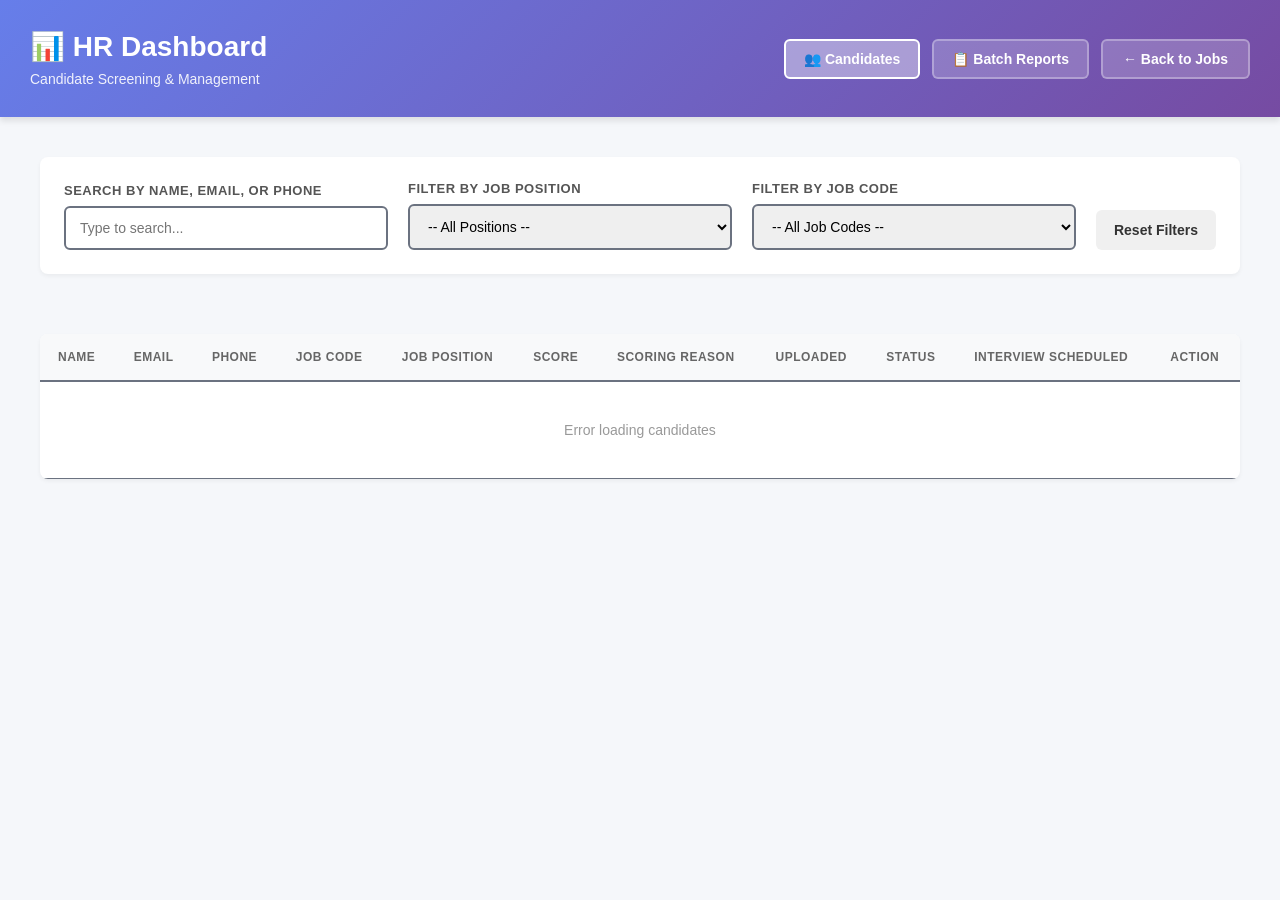
<file: hr-dashboard.html>
<!DOCTYPE html>
<html lang="en">
<head>
  <meta charset="UTF-8" />
  <meta name="viewport" content="width=device-width, initial-scale=1.0" />
  <title>HR Dashboard - Candidate Screening</title>
  <style>
    * {
      margin: 0;
      padding: 0;
      box-sizing: border-box;
    }

    body {
      font-family: -apple-system, BlinkMacSystemFont, "Segoe UI", Roboto, "Helvetica Neue", Arial, sans-serif;
      background: #f5f7fa;
      color: #333;
    }

    .header {
      background: linear-gradient(135deg, #667eea 0%, #764ba2 100%);
      color: white;
      padding: 30px;
      box-shadow: 0 4px 6px rgba(0, 0, 0, 0.1);
      display: flex;
      justify-content: space-between;
      align-items: center;
    }

    .header-content {
      flex: 1;
    }

    .header h1 {
      font-size: 28px;
      margin-bottom: 8px;
    }

    .header p {
      font-size: 14px;
      opacity: 0.9;
    }

    .btn-back {
      background: rgba(255, 255, 255, 0.2);
      color: white;
      border: 2px solid rgba(255, 255, 255, 0.3);
      padding: 10px 20px;
      border-radius: 6px;
      cursor: pointer;
      font-size: 14px;
      font-weight: 600;
      transition: all 0.3s;
      white-space: nowrap;
      text-decoration: none;
      display: inline-block;
    }

    .btn-back:hover {
      background: rgba(255, 255, 255, 0.3);
      border-color: rgba(255, 255, 255, 0.5);
      transform: translateX(-3px);
    }

    .container {
      max-width: 1400px;
      margin: 0 auto;
      padding: 40px;
    }

    .filters {
      background: white;
      padding: 24px;
      border-radius: 8px;
      margin-bottom: 30px;
      box-shadow: 0 2px 4px rgba(0, 0, 0, 0.05);
      display: grid;
      grid-template-columns: 1fr 1fr 1fr auto;
      gap: 20px;
      align-items: end;
    }

    .filter-group {
      display: flex;
      flex-direction: column;
    }

    .filter-group label {
      font-size: 13px;
      font-weight: 600;
      margin-bottom: 8px;
      color: #555;
      text-transform: uppercase;
      letter-spacing: 0.5px;
    }

    input[type="text"],
    select {
      padding: 12px 14px;
      border: 2px solid #6b7280;
      border-radius: 6px;
      font-size: 14px;
      transition: border-color 0.2s;
    }

    input[type="text"]:focus,
    select:focus {
      outline: none;
      border-color: #667eea;
      box-shadow: 0 0 0 3px rgba(102, 126, 234, 0.1);
    }

    .btn-reset {
      padding: 12px 18px;
      background: #f0f0f0;
      border: none;
      border-radius: 6px;
      cursor: pointer;
      font-size: 14px;
      font-weight: 600;
      color: #333;
      transition: background 0.2s;
    }

    .btn-reset:hover {
      background: #e0e0e0;
    }

    .stats {
      display: grid;
      grid-template-columns: repeat(auto-fit, minmax(200px, 1fr));
      gap: 20px;
      margin-bottom: 30px;
    }

    .stat-card {
      background: white;
      padding: 22px;
      border-radius: 8px;
      border-left: 4px solid #6b7280;
      box-shadow: 0 2px 4px rgba(0, 0, 0, 0.05);
    }

    .stat-label {
      font-size: 12px;
      color: #999;
      text-transform: uppercase;
      margin-bottom: 12px;
      letter-spacing: 0.5px;
    }

    .stat-value {
      font-size: 28px;
      font-weight: 700;
      color: #333;
    }

    .table-wrapper {
      background: white;
      border-radius: 8px;
      box-shadow: 0 2px 4px rgba(0, 0, 0, 0.05);
      overflow: hidden;
    }

    table {
      width: 100%;
      border-collapse: collapse;
    }

    thead {
      background: #f8f9fa;
      border-bottom: 2px solid #6b7280;
    }

    th {
      padding: 16px 18px;
      text-align: left;
      font-size: 12px;
      font-weight: 700;
      color: #666;
      text-transform: uppercase;
      letter-spacing: 0.5px;
    }

    td {
      padding: 16px 18px;
      border-bottom: 1.5px solid #6b7280;
      font-size: 14px;
    }

    tbody tr:hover {
      background: #fafafa;
    }

    .score {
      font-weight: 700;
      padding: 6px 10px;
      border-radius: 4px;
      display: inline-block;
      font-size: 13px;
    }

    .score.high {
      background: #d4edda;
      color: #155724;
    }

    .score.medium {
      background: #fff3cd;
      color: #856404;
    }

    .score.low {
      background: #f8d7da;
      color: #721c24;
    }

    .status {
      display: inline-block;
      padding: 6px 12px;
      border-radius: 12px;
      font-size: 12px;
      font-weight: 600;
    }

    .status.screening {
      background: #e3f2fd;
      color: #1976d2;
    }

    .status.duplicate {
      background: #f3e5f5;
      color: #7b1fa2;
    }

    .status.approved {
      background: #e8f5e9;
      color: #388e3c;
    }

    .reason {
      font-size: 13px;
      color: #666;
      max-width: 300px;
      white-space: nowrap;
      overflow: hidden;
      text-overflow: ellipsis;
    }

    .date {
      font-size: 12px;
      color: #999;
    }

    .btn-view {
      background: #667eea;
      color: white;
      border: none;
      padding: 8px 14px;
      border-radius: 4px;
      cursor: pointer;
      font-size: 12px;
      font-weight: 600;
      transition: background 0.2s;
    }

    .btn-view:hover {
      background: #5568d3;
    }

    .modal {
      display: none;
      position: fixed;
      top: 0;
      left: 0;
      width: 100%;
      height: 100%;
      background: rgba(0, 0, 0, 0.5);
      z-index: 1000;
      align-items: center;
      justify-content: center;
    }

    .modal.active {
      display: flex;
    }

    .modal-content {
      background: white;
      padding: 30px;
      border-radius: 8px;
      max-width: 800px;
      max-height: 80vh;
      overflow-y: auto;
      width: 90%;
    }

    .modal-header {
      display: flex;
      justify-content: space-between;
      align-items: center;
      margin-bottom: 20px;
      border-bottom: 2px solid #f0f0f0;
      padding-bottom: 15px;
    }

    .modal-header h2 {
      font-size: 20px;
    }

    .modal-close {
      background: none;
      border: none;
      font-size: 24px;
      cursor: pointer;
      color: #999;
    }

    .resume-text {
      background: #f5f5f5;
      padding: 18px;
      border-radius: 6px;
      font-size: 13px;
      line-height: 1.6;
      white-space: pre-wrap;
      word-wrap: break-word;
    }

    .loading {
      text-align: center;
      padding: 40px;
      color: #999;
    }

    .empty {
      text-align: center;
      padding: 40px;
      color: #999;
    }

    .view-toggle {
      display: flex;
      gap: 12px;
      align-items: center;
    }

    .view-toggle button {
      background: rgba(255, 255, 255, 0.2);
      color: white;
      border: 2px solid rgba(255, 255, 255, 0.3);
      padding: 10px 18px;
      border-radius: 6px;
      cursor: pointer;
      font-size: 14px;
      font-weight: 600;
      transition: all 0.3s;
      white-space: nowrap;
    }

    .view-toggle button:hover {
      background: rgba(255, 255, 255, 0.3);
      border-color: rgba(255, 255, 255, 0.5);
    }

    .view-toggle button.active {
      background: rgba(255, 255, 255, 0.4);
      border-color: white;
    }

    .view-section {
      display: none;
    }

    .view-section.active {
      display: block;
    }

    .score-details-modal {
      display: none;
      position: fixed;
      top: 0;
      left: 0;
      width: 100%;
      height: 100%;
      background: rgba(0, 0, 0, 0.5);
      z-index: 1001;
      align-items: center;
      justify-content: center;
    }

    .score-details-modal.active {
      display: flex;
    }

    .score-details-content {
      background: white;
      padding: 32px;
      border-radius: 8px;
      max-width: 700px;
      width: 90%;
      max-height: 80vh;
      overflow-y: auto;
      box-shadow: 0 10px 40px rgba(0, 0, 0, 0.2);
    }

    .score-details-header {
      display: flex;
      justify-content: space-between;
      align-items: center;
      margin-bottom: 24px;
      padding-bottom: 16px;
      border-bottom: 2px solid #f0f0f0;
    }

    .score-details-header h2 {
      font-size: 20px;
      color: #333;
      margin: 0;
    }

    .score-details-close {
      background: none;
      border: none;
      font-size: 24px;
      cursor: pointer;
      color: #999;
    }

    .score-details-section {
      margin-bottom: 24px;
    }

    .score-details-section h3 {
      font-size: 14px;
      font-weight: 700;
      color: #333;
      text-transform: uppercase;
      margin-bottom: 12px;
      letter-spacing: 0.5px;
    }

    .score-details-text {
      background: #f5f5f5;
      padding: 14px;
      border-radius: 6px;
      font-size: 14px;
      line-height: 1.6;
      color: #555;
      white-space: pre-wrap;
      word-wrap: break-word;
    }

    .score-details-actions {
      display: flex;
      gap: 12px;
      margin-top: 24px;
      padding-top: 16px;
      border-top: 1px solid #f0f0f0;
    }

    .btn-details-close {
      flex: 1;
      padding: 12px;
      background: #667eea;
      color: white;
      border: none;
      border-radius: 6px;
      cursor: pointer;
      font-weight: 600;
      transition: background 0.2s;
    }

    .btn-details-close:hover {
      background: #5568d3;
    }

    .btn-details-pdf {
      flex: 1;
      padding: 12px;
      background: #10b981;
      color: white;
      border: none;
      border-radius: 6px;
      cursor: pointer;
      font-weight: 600;
      transition: background 0.2s;
    }

    .btn-details-pdf:hover {
      background: #059669;
    }

    .btn-score-details {
      background: #f59e0b !important;
      color: white !important;
      border: none !important;
      padding: 6px 12px !important;
      border-radius: 4px !important;
      cursor: pointer !important;
      font-size: 12px !important;
      font-weight: 600 !important;
      transition: background 0.2s !important;
    }

    .btn-score-details:hover {
      background: #d97706 !important;
    }

    .batch-reports-section {
      display: none;
    }

    .batch-reports-section.active {
      display: block;
    }

    .batch-table {
      background: white;
      border-radius: 8px;
      box-shadow: 0 2px 4px rgba(0, 0, 0, 0.05);
      overflow: hidden;
      margin-top: 24px;
    }

    .batch-table table {
      width: 100%;
      border-collapse: collapse;
    }

    .batch-table thead {
      background: #f8f9fa;
      border-bottom: 2px solid #6b7280;
    }

    .batch-table th {
      padding: 16px 18px;
      text-align: left;
      font-size: 12px;
      font-weight: 700;
      color: #666;
      text-transform: uppercase;
      letter-spacing: 0.5px;
    }

    .batch-table td {
      padding: 16px 18px;
      border-bottom: 1.5px solid #6b7280;
      font-size: 14px;
    }

    .batch-table tbody tr:hover {
      background: #fafafa;
    }

    .batch-id {
      font-family: 'Courier New', monospace;
      font-weight: 700;
      color: #0c4a6e;
      background: #dbeafe;
      padding: 4px 8px;
      border-radius: 4px;
      font-size: 12px;
    }

    .batch-status {
      display: inline-block;
      padding: 6px 12px;
      border-radius: 12px;
      font-size: 12px;
      font-weight: 600;
      background: #e8f5e9;
      color: #388e3c;
    }

    .btn-download-pdf {
      background: #10b981 !important;
      color: white !important;
      border: none !important;
      padding: 8px 14px !important;
      border-radius: 4px !important;
      cursor: pointer !important;
      font-size: 12px !important;
      font-weight: 600 !important;
      transition: background 0.2s !important;
    }

    .btn-download-pdf:hover {
      background: #059669 !important;
    }

    @media (max-width: 1024px) {
      .filters {
        grid-template-columns: 1fr;
      }

      .header {
        flex-direction: column;
        gap: 15px;
        align-items: flex-start;
      }

      .btn-back {
        align-self: flex-end;
      }

      table {
        font-size: 12px;
      }

      th, td {
        padding: 12px 14px;
      }
    }
  </style>
</head>
<body>
  <div class="header">
    <div class="header-content">
      <h1>📊 HR Dashboard</h1>
      <p>Candidate Screening & Management</p>
    </div>
    <div class="view-toggle">
      <button class="active" onclick="switchView('candidates')" id="viewCandidatesBtn">👥 Candidates</button>
      <button onclick="switchView('batch-reports')" id="viewBatchReportsBtn">📋 Batch Reports</button>
      <a href="jobs.html" class="btn-back">← Back to Jobs</a>
    </div>
  </div>

  <div class="container">
    <!-- Candidates View -->
    <div id="candidatesView" class="view-section active">
    <!-- Filters -->
    <div class="filters">
      <div class="filter-group">
        <label for="searchInput">Search by Name, Email, or Phone</label>
        <input type="text" id="searchInput" placeholder="Type to search..." />
      </div>

      <div class="filter-group">
        <label for="jobFilter">Filter by Job Position</label>
        <select id="jobFilter">
          <option value="">-- All Positions --</option>
        </select>
      </div>

      <div class="filter-group">
        <label for="jobCodeFilter">Filter by Job Code</label>
        <select id="jobCodeFilter">
          <option value="">-- All Job Codes --</option>
        </select>
      </div>

      <button class="btn-reset" onclick="resetFilters()">Reset Filters</button>
    </div>

    <!-- Stats -->
    <div class="stats" id="statsContainer"></div>

    <!-- Table -->
    <div class="table-wrapper">
      <table>
        <thead>
          <tr>
            <th>Name</th>
            <th>Email</th>
            <th>Phone</th>
            <th>Job Code</th>
            <th>Job Position</th>
            <th>Score</th>
            <th>Scoring Reason</th>
            <th>Uploaded</th>
            <th>Status</th>
            <th>Interview Scheduled</th>
            <th>Action</th>
          </tr>
        </thead>
        <tbody id="candidatesTableBody">
          <tr>
            <td colspan="10" class="loading">Loading candidates...</td>
          </tr>
        </tbody>
      </table>
    </div>
    </div>

    <!-- Batch Reports View -->
    <div id="batchReportsView" class="view-section">
      <div style="margin-bottom: 24px;">
        <h2 style="font-size: 20px; color: #333; margin-bottom: 8px;">📋 Batch Upload Reports</h2>
        <p style="color: #666; font-size: 14px;">View and download all batch upload reports</p>
      </div>
      <div class="batch-table">
        <table>
          <thead>
            <tr>
              <th>Batch ID</th>
              <th>Job Code</th>
              <th>Job Position</th>
              <th>Upload Date</th>
              <th>Successful</th>
              <th>Failed</th>
              <th>Action</th>
            </tr>
          </thead>
          <tbody id="batchReportsTableBody">
            <tr>
              <td colspan="7" class="loading">Loading batch reports...</td>
            </tr>
          </tbody>
        </table>
      </div>
    </div>
  </div>

  <!-- Resume Modal -->
  <div class="modal" id="resumeModal">
    <div class="modal-content">
      <div class="modal-header">
        <h2 id="resumeModalTitle">Resume</h2>
        <button class="modal-close" onclick="closeModal()">✕</button>
      </div>
      <div id="resumeModalText" class="resume-text"></div>
    </div>
  </div>

  <!-- Score Details Modal -->
  <div class="score-details-modal" id="scoreDetailsModal">
    <div class="score-details-content">
      <div class="score-details-header">
        <div>
          <h2 id="scoreDetailsTitle">Score Details</h2>
          <p style="font-size: 13px; color: #666; margin-top: 4px;" id="scoreDetailsCandidate">Candidate Name</p>
        </div>
        <button class="score-details-close" onclick="closeScoreDetailsModal()">✕</button>
      </div>

      <div class="score-details-section">
        <h3>📊 Score</h3>
        <div style="font-size: 32px; font-weight: 700; color: #667eea;" id="scoreDetailsScore">0</div>
      </div>

      <div class="score-details-section">
        <h3>📝 Scoring Reason</h3>
        <div class="score-details-text" id="scoreDetailsReason">No reason provided</div>
      </div>

      <div class="score-details-actions">
        <button class="btn-details-close" onclick="closeScoreDetailsModal()">Close</button>
      </div>
    </div>
  </div>

  <script>
    const SUPABASE_URL = "https://cwtkhsphaykebnqqqwcf.supabase.co";
    const SUPABASE_ANON_KEY = "eyJhbGciOiJIUzI1NiIsInR5cCI6IkpXVCJ9.eyJpc3MiOiJzdXBhYmFzZSIsInJlZiI6ImN3dGtoc3BoYXlrZWJucXFxd2NmIiwicm9sZSI6ImFub24iLCJpYXQiOjE3ODk5NzM4MzgsImV4cCI6MjEwNTU0OTgzOH0.Kia5M7o9BqmO5OgzxXBxeE2--2p4nI_BflXnEORJpgY";

    let allCandidates = [];
    let allJobs = [];
    let allBatchReports = [];

    async function init() {
      await fetchJobs();
      await fetchCandidates();
      await fetchBatchReports();
    }

    function switchView(view) {
      const candidatesView = document.getElementById('candidatesView');
      const batchReportsView = document.getElementById('batchReportsView');
      const candidatesBtn = document.getElementById('viewCandidatesBtn');
      const batchReportsBtn = document.getElementById('viewBatchReportsBtn');

      if (view === 'candidates') {
        candidatesView.classList.add('active');
        batchReportsView.classList.remove('active');
        candidatesBtn.classList.add('active');
        batchReportsBtn.classList.remove('active');
      } else {
        candidatesView.classList.remove('active');
        batchReportsView.classList.add('active');
        candidatesBtn.classList.remove('active');
        batchReportsBtn.classList.add('active');
      }
    }

    function openScoreDetails(candidateId, candidateName, score, reason) {
      document.getElementById('scoreDetailsTitle').textContent = 'Score Details';
      document.getElementById('scoreDetailsCandidate').textContent = candidateName;
      document.getElementById('scoreDetailsScore').textContent = score;
      document.getElementById('scoreDetailsReason').textContent = reason || 'No reason provided';
      document.getElementById('scoreDetailsModal').classList.add('active');
    }

    function closeScoreDetailsModal() {
      document.getElementById('scoreDetailsModal').classList.remove('active');
    }

    async function fetchJobs() {
      try {
        const response = await fetch(`${SUPABASE_URL}/rest/v1/jobs`, {
          headers: {
            apikey: SUPABASE_ANON_KEY,
            "Content-Type": "application/json",
          },
        });

        const jobs = await response.json();
        allJobs = jobs;

        const jobFilter = document.getElementById("jobFilter");
        const jobCodeFilter = document.getElementById("jobCodeFilter");

        jobs.forEach((job) => {
          const option = document.createElement("option");
          option.value = job.id;
          option.textContent = job.title;
          jobFilter.appendChild(option);

          const codeOption = document.createElement("option");
          codeOption.value = job.job_code || "";
          codeOption.textContent = (job.job_code || "N/A") + " - " + job.title;
          jobCodeFilter.appendChild(codeOption);
        });
      } catch (error) {
        console.error("Error fetching jobs:", error);
      }
    }

    async function fetchCandidates() {
      try {
        const response = await fetch(
          `${SUPABASE_URL}/rest/v1/candidates?select=*`,
          {
            headers: {
              apikey: SUPABASE_ANON_KEY,
              "Content-Type": "application/json",
            },
          }
        );

        const candidates = await response.json();
        allCandidates = candidates.map((c) => {
          const job = allJobs.find((j) => j.id === c.job_id);
          return {
            ...c,
            job_title: job ? job.title : "Unknown",
            job_code: job ? (job.job_code || "N/A") : "N/A",
          };
        });

        renderTable();
        updateStats();
      } catch (error) {
        console.error("Error fetching candidates:", error);
        document.getElementById("candidatesTableBody").innerHTML =
          '<tr><td colspan="11" class="empty">Error loading candidates</td></tr>';
      }
    }

    async function fetchBatchReports() {
      try {
        const response = await fetch(
          `${SUPABASE_URL}/rest/v1/batch_uploads?select=*`,
          {
            headers: {
              apikey: SUPABASE_ANON_KEY,
              "Content-Type": "application/json",
            },
          }
        );

        const batches = await response.json();
        allBatchReports = batches.map((b) => {
          const job = allJobs.find((j) => j.id === b.job_id);
          return {
            ...b,
            job_title: job ? job.title : "Unknown",
            job_code: b.job_code || "N/A",
          };
        });

        renderBatchReports();
      } catch (error) {
        console.error("Error fetching batch reports:", error);
        document.getElementById("batchReportsTableBody").innerHTML =
          '<tr><td colspan="7" class="empty">Error loading batch reports</td></tr>';
      }
    }

    function renderBatchReports() {
      const tbody = document.getElementById("batchReportsTableBody");

      if (allBatchReports.length === 0) {
        tbody.innerHTML =
          '<tr><td colspan="7" class="empty">No batch reports found</td></tr>';
        return;
      }

      tbody.innerHTML = allBatchReports
        .sort((a, b) => new Date(b.created_at) - new Date(a.created_at))
        .map(
          (b) => `
          <tr>
            <td><span class="batch-id">${b.batch_id}</span></td>
            <td><span style="background-color: #dbeafe; color: #0c4a6e; padding: 4px 8px; border-radius: 4px; font-size: 12px; font-weight: 600; font-family: 'Courier New', monospace;">${b.job_code}</span></td>
            <td>${b.job_title}</td>
            <td><div class="date">${formatDate(b.created_at)}</div></td>
            <td><span style="color: #10b981; font-weight: 700;">${b.total_successful}</span></td>
            <td><span style="color: #ef4444; font-weight: 700;">${b.total_failed}</span></td>
            <td>
              ${b.pdf_report_url ? `<a href="${b.pdf_report_url}" target="_blank" class="btn-download-pdf">📥 Download PDF</a>` : '<span style="color: #999; font-size: 12px;">Generating...</span>'}
            </td>
          </tr>
        `
        )
        .join("");
    }

    function renderTable() {
      const tbody = document.getElementById("candidatesTableBody");
      const searchInput = document.getElementById("searchInput").value.toLowerCase();
      const jobFilter = document.getElementById("jobFilter").value;
      const jobCodeFilter = document.getElementById("jobCodeFilter").value;

      let filtered = allCandidates.filter((c) => {
        const matchesSearch =
          c.name.toLowerCase().includes(searchInput) ||
          c.email.toLowerCase().includes(searchInput) ||
          (c.phone && c.phone.includes(searchInput));

        const matchesJob = !jobFilter || c.job_id === jobFilter;
        const matchesJobCode = !jobCodeFilter || c.job_code === jobCodeFilter;

        return matchesSearch && matchesJob && matchesJobCode;
      });

      if (filtered.length === 0) {
        tbody.innerHTML =
          '<tr><td colspan="11" class="empty">No candidates found</td></tr>';
        return;
      }

      tbody.innerHTML = filtered
        .map(
          (c) =>
            `<tr>
        <td><strong>${c.name}</strong></td>
        <td>${c.email}</td>
        <td>${c.phone || "-"}</td>
        <td><span style="background-color: #dbeafe; color: #0c4a6e; padding: 4px 8px; border-radius: 4px; font-size: 12px; font-weight: 600; font-family: 'Courier New', monospace;">${c.job_code}</span></td>
        <td>${c.job_title}</td>
        <td>
          <span class="score ${getScoreClass(c.resume_score)}">${c.resume_score}</span>
        </td>
        <td><div class="reason" title="${c.scoring_reason || "N/A"}">${c.scoring_reason || "N/A"}</div></td>
        <td><div class="date">${formatDate(c.created_at)}</div></td>
        <td><span class="status ${getStatusClass(c.status)}">${getStatusLabel(c.status)}</span></td>
        <td><div class="date">${c.created_at ? new Date(c.created_at).toLocaleString() : "-"}</div></td>
        <td>
          <button class="btn-score-details" onclick="openScoreDetails('${c.id}', '${c.name}', ${c.resume_score}, '${(c.scoring_reason || "No reason provided").replace(/'/g, "\\'")}')">📊 Details</button>
          <button class="btn-view" onclick="viewResume('${c.id}', '${c.name}')">View</button>
        </td>
      </tr>`
        )
        .join("");
    }

    function updateStats() {
      const total = allCandidates.length;
      const highScore = allCandidates.filter((c) => c.resume_score >= 70).length;
      const lowScore = allCandidates.filter((c) => c.resume_score < 50).length;

      document.getElementById("statsContainer").innerHTML = `
        <div class="stat-card">
          <div class="stat-label">Total Candidates</div>
          <div class="stat-value">${total}</div>
        </div>
        <div class="stat-card">
          <div class="stat-label">High Scorers (70+)</div>
          <div class="stat-value">${highScore}</div>
        </div>
        <div class="stat-card">
          <div class="stat-label">Low Scorers (<50)</div>
          <div class="stat-value">${lowScore}</div>
        </div>
      `;
    }

    function getScoreClass(score) {
      if (score >= 70) return "high";
      if (score >= 50) return "medium";
      return "low";
    }

    function getStatusClass(status) {
      if (status === "duplicate_pending_review") return "duplicate";
      if (status === "screening_pending") return "screening";
      return "approved";
    }

    function getStatusLabel(status) {
      const labels = {
        screening_pending: "Screening Pending",
        duplicate_pending_review: "Duplicate Review",
        approved: "Approved",
      };
      return labels[status] || status;
    }

    function formatDate(dateString) {
      if (!dateString) return "-";
      const date = new Date(dateString);
      return date.toLocaleDateString("en-US", {
        year: "numeric",
        month: "short",
        day: "numeric",
        hour: "2-digit",
        minute: "2-digit",
      });
    }

    async function viewResume(candidateId, candidateName) {
      try {
        const candidate = allCandidates.find((c) => c.id === candidateId);
        document.getElementById("resumeModalTitle").textContent =
          `Resume - ${candidateName}`;
        document.getElementById("resumeModalText").textContent =
          candidate.resume_text || "No resume text available";
        document.getElementById("resumeModal").classList.add("active");
      } catch (error) {
        console.error("Error viewing resume:", error);
      }
    }

    function closeModal() {
      document.getElementById("resumeModal").classList.remove("active");
    }

    function resetFilters() {
      document.getElementById("searchInput").value = "";
      document.getElementById("jobFilter").value = "";
      document.getElementById("jobCodeFilter").value = "";
      renderTable();
    }

    document.getElementById("searchInput").addEventListener("input", renderTable);
    document.getElementById("jobFilter").addEventListener("change", renderTable);
    document.getElementById("jobCodeFilter").addEventListener("change", renderTable);

    init();
  </script>
</body>
</html>
</file>
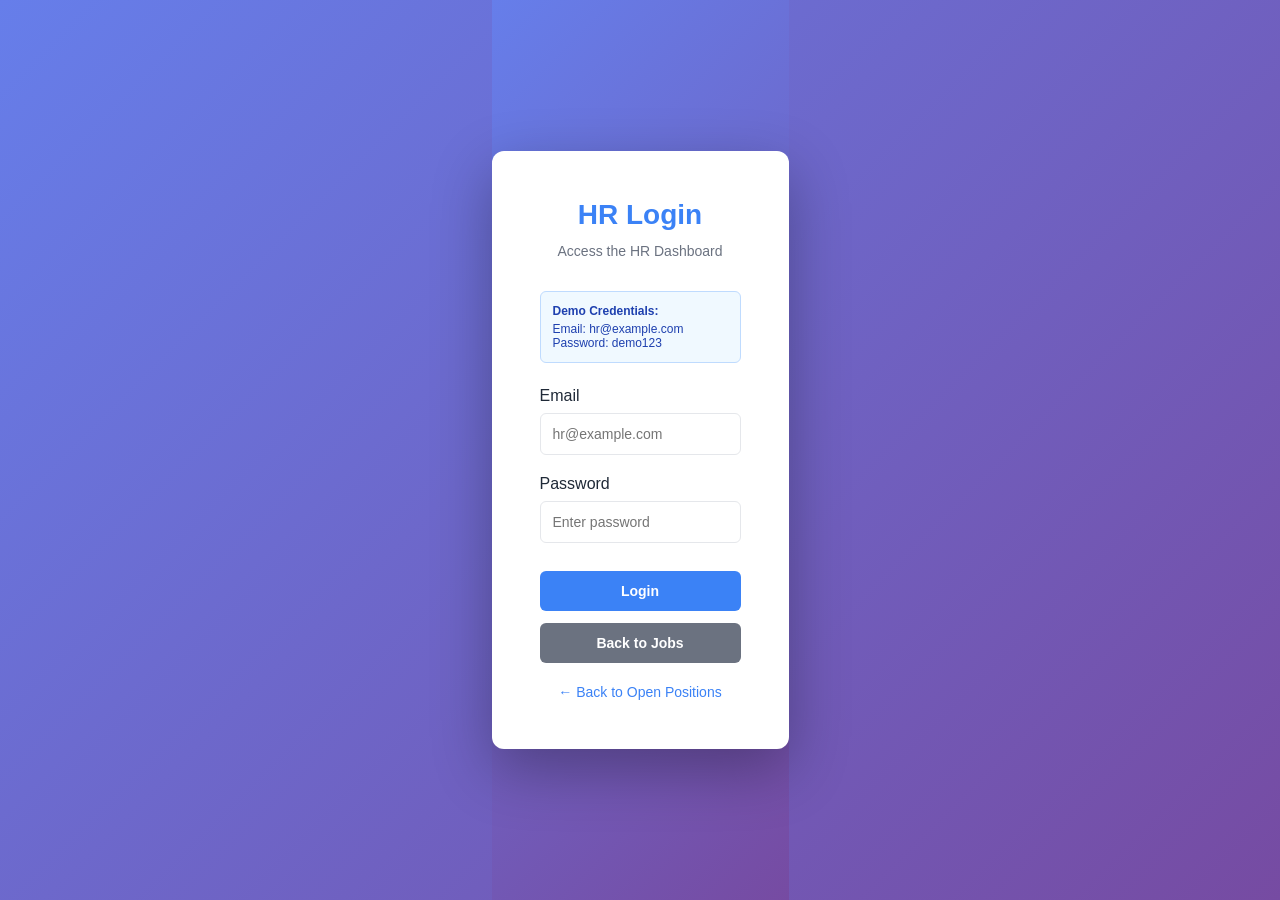
<file: login.html>
<!DOCTYPE html>
<html lang="en">
<head>
  <meta charset="UTF-8">
  <meta name="viewport" content="width=device-width, initial-scale=1.0">
  <title>HR Login - AI HR Assistant</title>
  <style>
    :root {
      --primary-color: #3b82f6;
      --text-color: #1f2937;
      --bg-color: #f9fafb;
      --border-color: #e5e7eb;
      --error-color: #ef4444;
    }

    * {
      margin: 0;
      padding: 0;
      box-sizing: border-box;
    }

    html, body {
      font-family: -apple-system, BlinkMacSystemFont, 'Segoe UI', Roboto, sans-serif;
      background: linear-gradient(135deg, #667eea 0%, #764ba2 100%);
      min-height: 100vh;
      display: flex;
      align-items: center;
      justify-content: center;
      color: var(--text-color);
    }

    .login-container {
      background: white;
      padding: 48px;
      border-radius: 12px;
      box-shadow: 0 20px 60px rgba(0,0,0,0.3);
      width: 100%;
      max-width: 400px;
    }

    .login-container h1 {
      font-size: 28px;
      font-weight: 700;
      margin-bottom: 12px;
      text-align: center;
      color: var(--primary-color);
    }

    .login-container .subtitle {
      text-align: center;
      color: #6b7280;
      margin-bottom: 32px;
      font-size: 14px;
    }

    .form-group {
      margin-bottom: 20px;
    }

    label {
      display: block;
      font-weight: 500;
      margin-bottom: 8px;
      color: var(--text-color);
    }

    input {
      width: 100%;
      padding: 12px;
      border: 1px solid var(--border-color);
      border-radius: 6px;
      font-size: 14px;
      transition: border-color 0.3s;
    }

    input:focus {
      outline: none;
      border-color: var(--primary-color);
      box-shadow: 0 0 0 3px rgba(59, 130, 246, 0.1);
    }

    button {
      width: 100%;
      padding: 12px;
      background-color: var(--primary-color);
      color: white;
      border: none;
      border-radius: 6px;
      font-weight: 600;
      font-size: 14px;
      cursor: pointer;
      transition: all 0.3s;
      margin-top: 8px;
    }

    button:hover {
      background-color: #2563eb;
      transform: translateY(-2px);
      box-shadow: 0 10px 20px rgba(59, 130, 246, 0.3);
    }

    button:active {
      transform: translateY(0);
    }

    .error-message {
      color: var(--error-color);
      background-color: #fee2e2;
      padding: 12px;
      border-radius: 6px;
      margin-bottom: 20px;
      border-left: 4px solid var(--error-color);
      font-size: 13px;
    }

    .back-link {
      text-align: center;
      margin-top: 20px;
    }

    .back-link a {
      color: var(--primary-color);
      text-decoration: none;
      font-size: 14px;
      font-weight: 500;
    }

    .back-link a:hover {
      text-decoration: underline;
    }

    .demo-credentials {
      background-color: #f0f9ff;
      border: 1px solid #bfdbfe;
      padding: 12px;
      border-radius: 6px;
      margin-bottom: 24px;
      font-size: 12px;
      color: #1e40af;
    }

    .demo-credentials strong {
      display: block;
      margin-bottom: 4px;
    }

    @media (max-width: 480px) {
      .login-container {
        padding: 32px 20px;
      }

      .login-container h1 {
        font-size: 24px;
      }
    }
  </style>
</head>
<body>
  <div class="login-container">
    <h1>HR Login</h1>
    <p class="subtitle">Access the HR Dashboard</p>

    <div id="errorMessage"></div>

    <div class="demo-credentials">
      <strong>Demo Credentials:</strong>
      Email: hr@example.com<br>
      Password: demo123
    </div>

    <form id="loginForm">
      <div class="form-group">
        <label for="email">Email</label>
        <input
          type="email"
          id="email"
          name="email"
          required
          placeholder="hr@example.com"
          autocomplete="email"
        >
      </div>

      <div class="form-group">
        <label for="password">Password</label>
        <input
          type="password"
          id="password"
          name="password"
          required
          placeholder="Enter password"
          autocomplete="current-password"
        >
      </div>

      <button type="submit">Login</button>
      <button type="button" onclick="backToJobs()" style="background-color: #6b7280; margin-top: 12px;">Back to Jobs</button>
    </form>

    <div class="back-link">
      <a href="jobs.html">← Back to Open Positions</a>
    </div>
  </div>

  <script>
    // Configuration
    const SUPABASE_URL = 'https://cwtkhsphaykebnqqqwcf.supabase.co';
    const SUPABASE_ANON_KEY = 'eyJhbGciOiJIUzI1NiIsInR5cCI6IkpXVCJ9.eyJpc3MiOiJzdXBhYmFzZSIsInJlZiI6ImN3dGtoc3BoYXlrZWJucXFxd2NmIiwicm9sZSI6ImFub24iLCJpYXQiOjE3ODk5NzM4MzgsImV4cCI6MjEwNTU0OTgzOH0.Kia5M7o9BqmO5OgzxXBxeE2--2p4nI_BflXnEORJpgY';

    // Demo credentials
    const DEMO_EMAIL = 'hr@example.com';
    const DEMO_PASSWORD = 'demo123';

    // Check if already logged in
    window.addEventListener('DOMContentLoaded', function() {
      const hrUser = localStorage.getItem('hrUser');
      if (hrUser) {
        window.location.href = 'jobs.html';
      }
    });

    // Handle login form
    document.getElementById('loginForm').addEventListener('submit', function(e) {
      e.preventDefault();

      const email = document.getElementById('email').value;
      const password = document.getElementById('password').value;
      const errorDiv = document.getElementById('errorMessage');

      // Clear previous error
      errorDiv.innerHTML = '';

      // Validate credentials
      if (email === DEMO_EMAIL && password === DEMO_PASSWORD) {
        // Store user info in localStorage
        const hrUser = {
          email: email,
          role: 'hr',
          loginTime: new Date().toISOString()
        };
        localStorage.setItem('hrUser', JSON.stringify(hrUser));

        // Redirect to jobs page
        window.location.href = 'jobs.html';
      } else {
        // Show error
        errorDiv.innerHTML = `
          <div class="error-message">
            <strong>Login failed.</strong> Invalid email or password. Please try again.
          </div>
        `;
      }
    });

    function backToJobs() {
      window.location.href = 'jobs.html';
    }
  </script>
</body>
</html>
</file>
